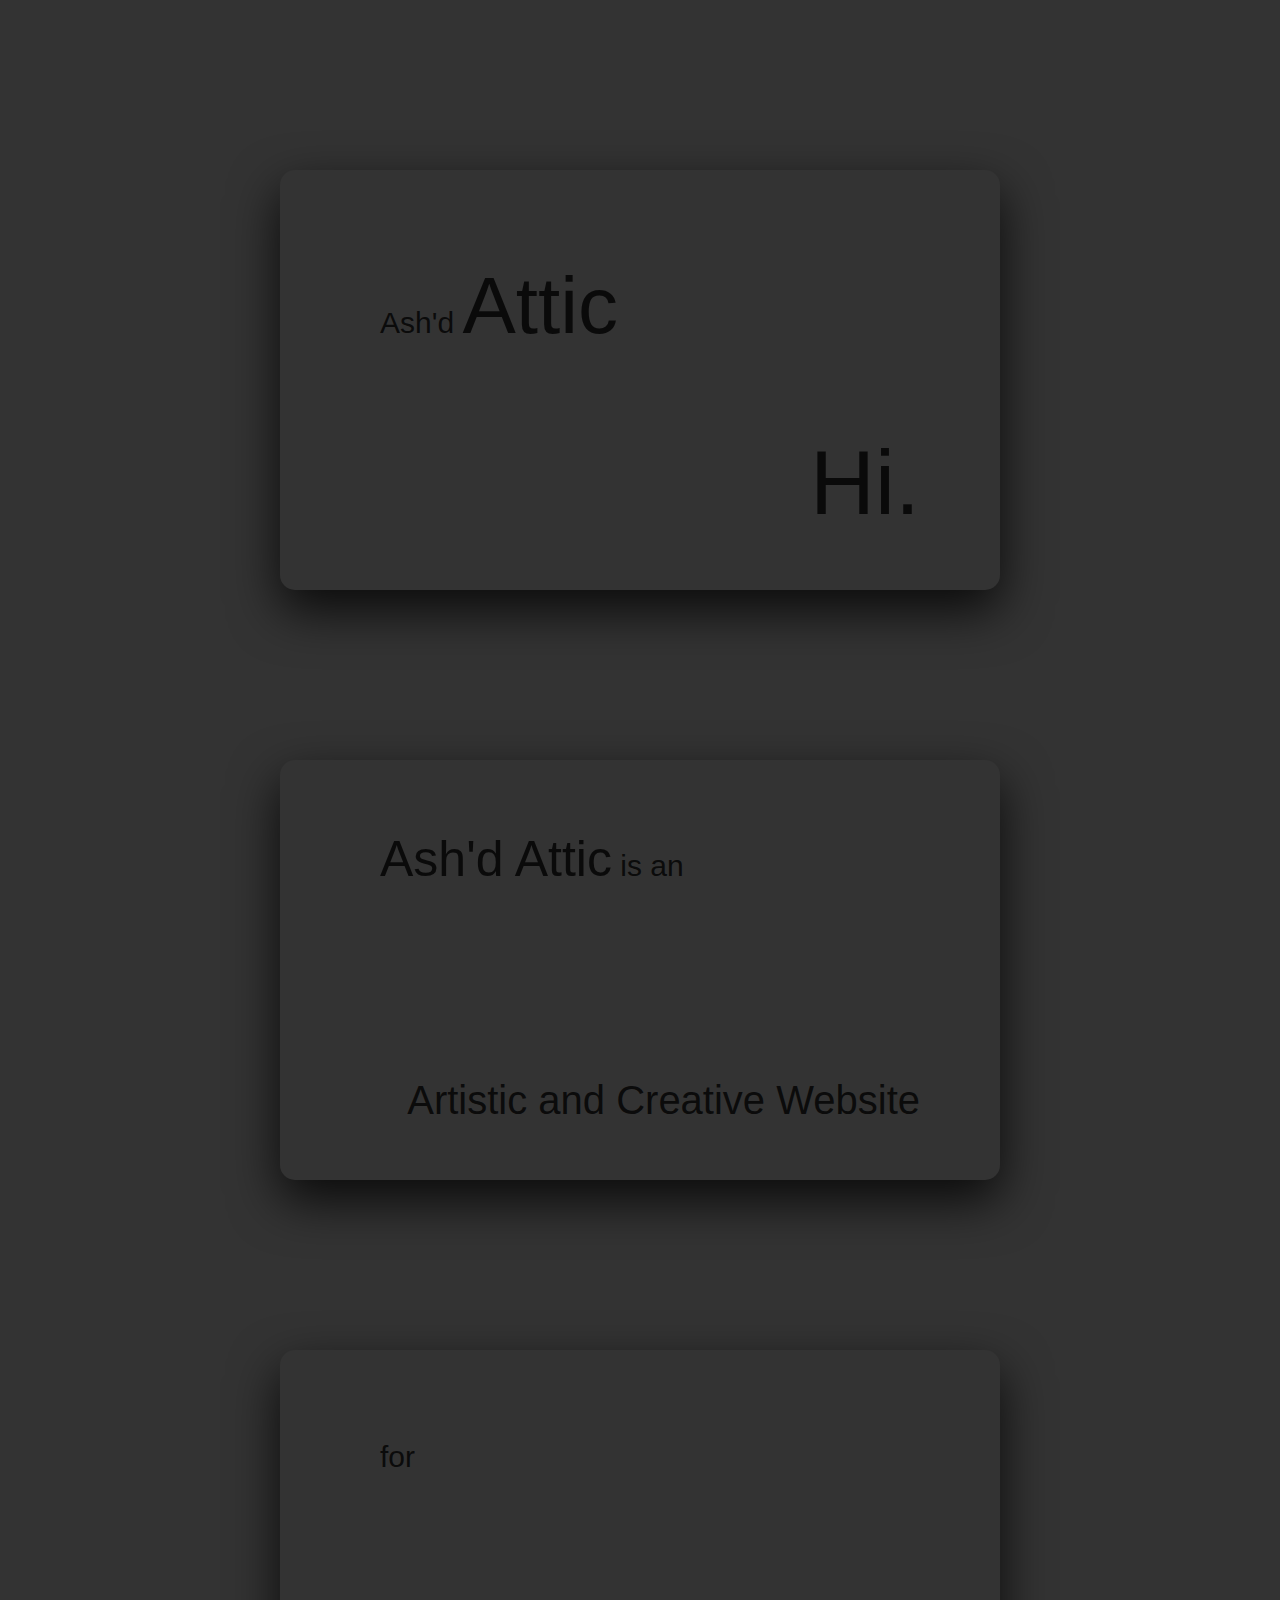
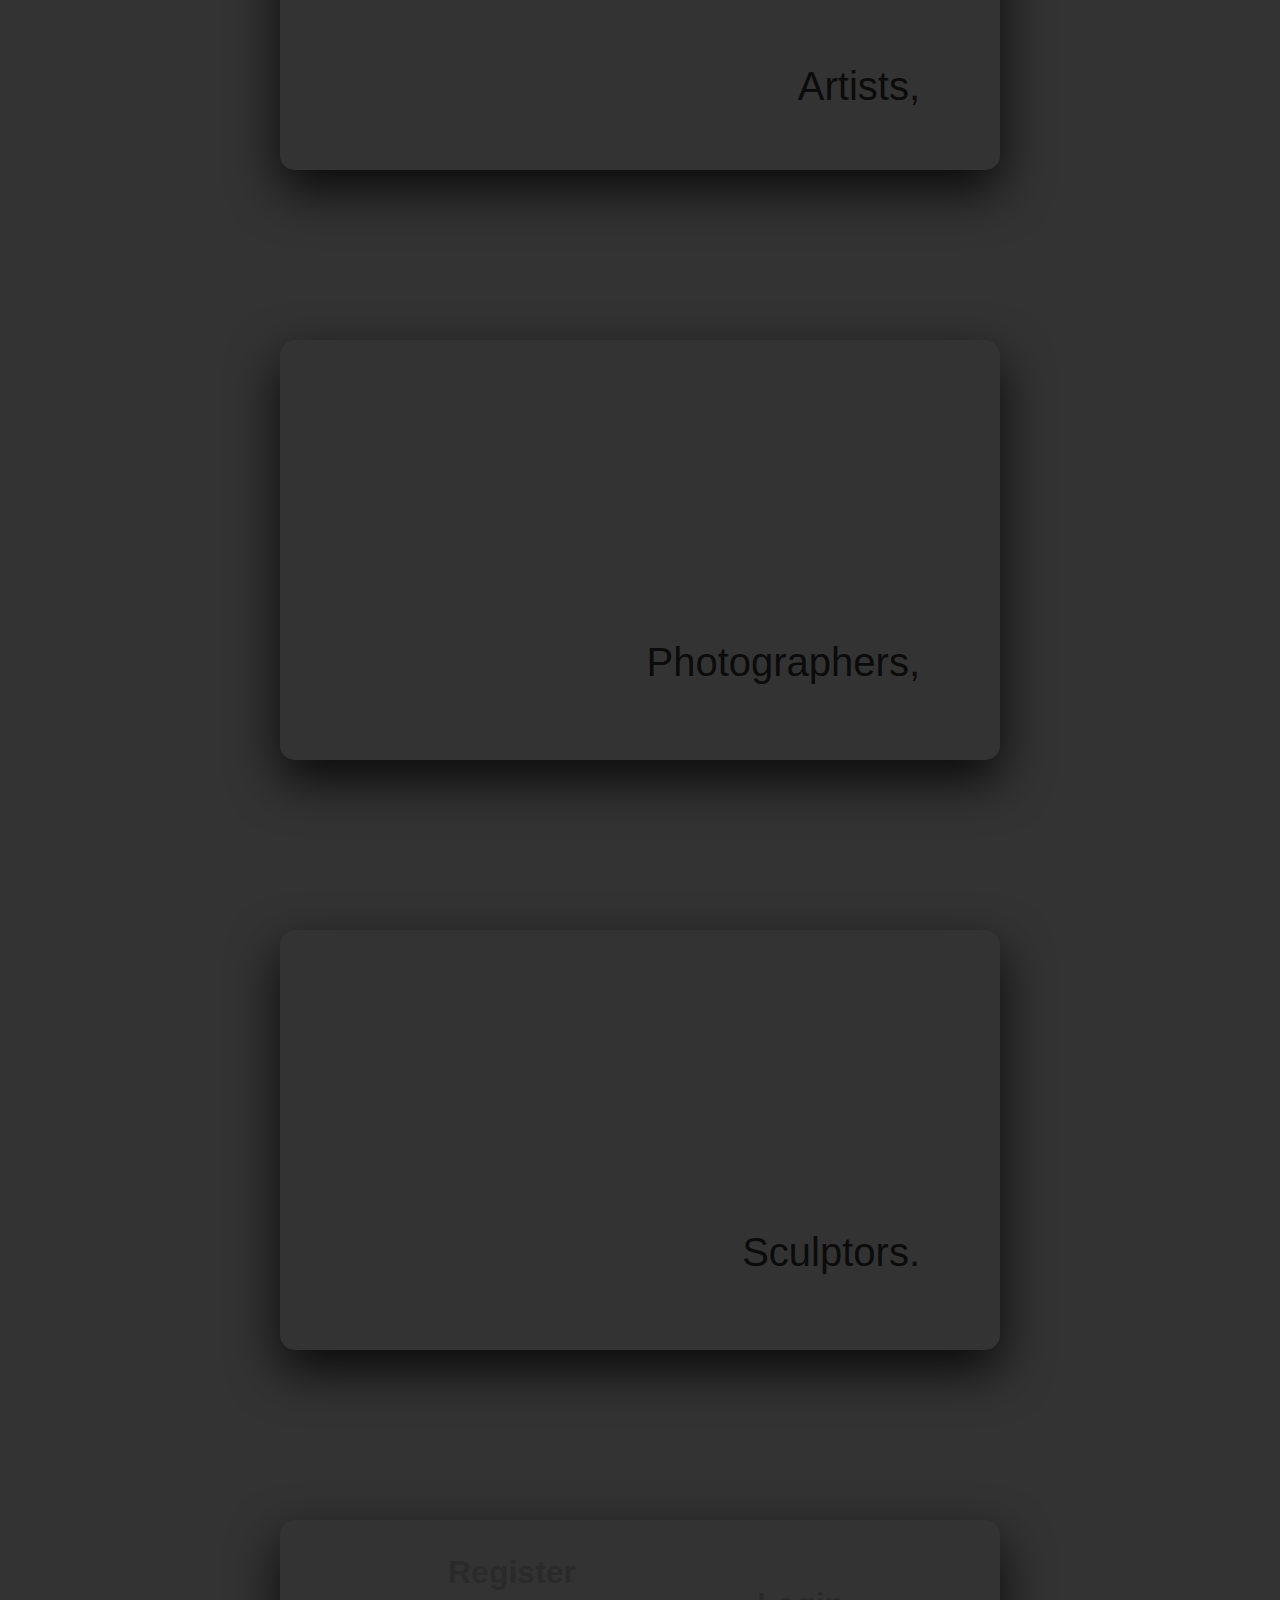
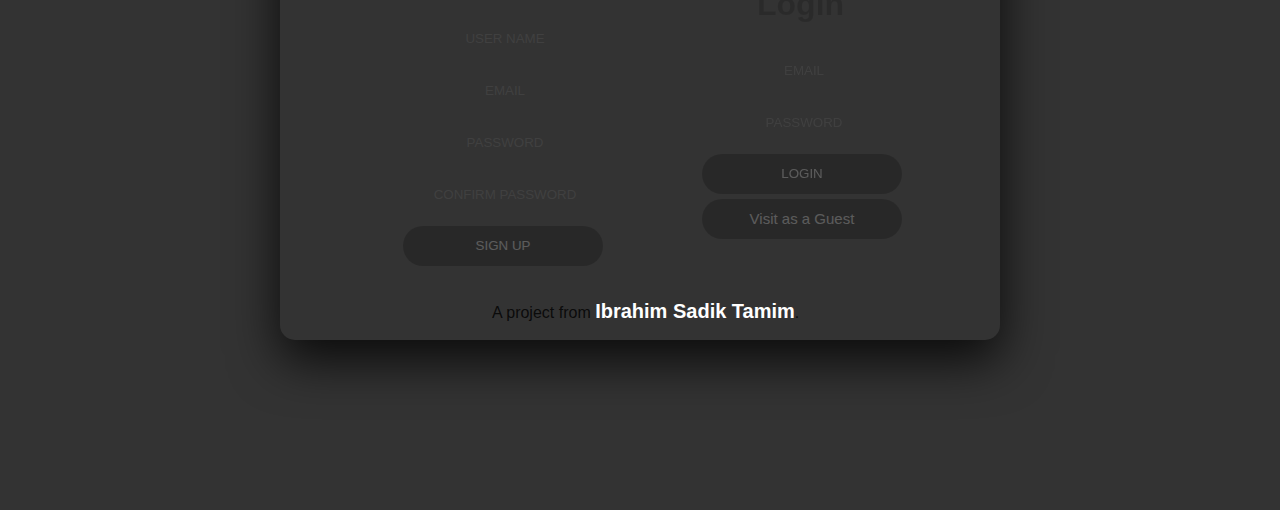
<file: index.html>
<!DOCTYPE html>
<html>
    <head>
        <meta charset="UTF-8">
        <meta name="viewport" content="width=device-width">
        <meta name="description" content="Artistic and Creative Website">
        <title>Ash'd Attic || Welcome</title>
        <link rel="stylesheet" href="index_style1.css">
    </head>
    <body>
        <div class="slideshow">
            <div class="slides">
                <div class="slide">
                    <p id="firstslide"><span id="ash">Ash'd </span>Attic</p>
                    <p id="Hi">Hi.</p>
                </div>
                <div class="slide">
                    <p id="abouta"><span id="nameinslide">Ash'd Attic</span> is an</p>
                    <p id="aboutd">Artistic and Creative Website</p>
                </div>
                <div class="slide">
                    <p id="arta">for</p>
                    <p id="artd">Artists,</p>
                </div>
            
                <div class="slide">
                    <p id="phtod">Photographers,</p>
                </div>
                <div class="slide">
                    <p id="sculpd">Sculptors.</p>
                </div>
                <div class="slide">
                    <table align="center">
                        <tr>
                            <td class="tabhalf">
                                <form id="regform" align="right">
                                    <h1 id="reghd">Register</h1>
                                    <input type="text" placeholder="User Name">
                                    <input type="text" placeholder="Email">
                                    <input type="password" placeholder="Password">
                                    <input type="password" placeholder="Confirm Password">
                                    <input type="submit" value="Sign Up">
                                </form>
                            </td>
                            <td class="tabhalf">
                                <form id="loginform" align="left">
                                    <h1 id="loghd">Login</h1>
                                    <input type="text" placeholder="Email">
                                    <input type="password" placeholder="Password">
                                    <input type="submit" value="Login">
                                    <button id="guestb"><a href="guest/menu.html" id="guestentry">Visit as a Guest</a></button>

                                </form>
                            </td>
                        </tr>
                        <tr>
                            <td colspan="2" class="tabfull"><p>A project from   <a href="#" id="tam">Ibrahim Sadik Tamim</a>.</p></td>

                        </tr>
                    </table>
                </div>
            </div>
        </div>
    </body>
</html>
</file>
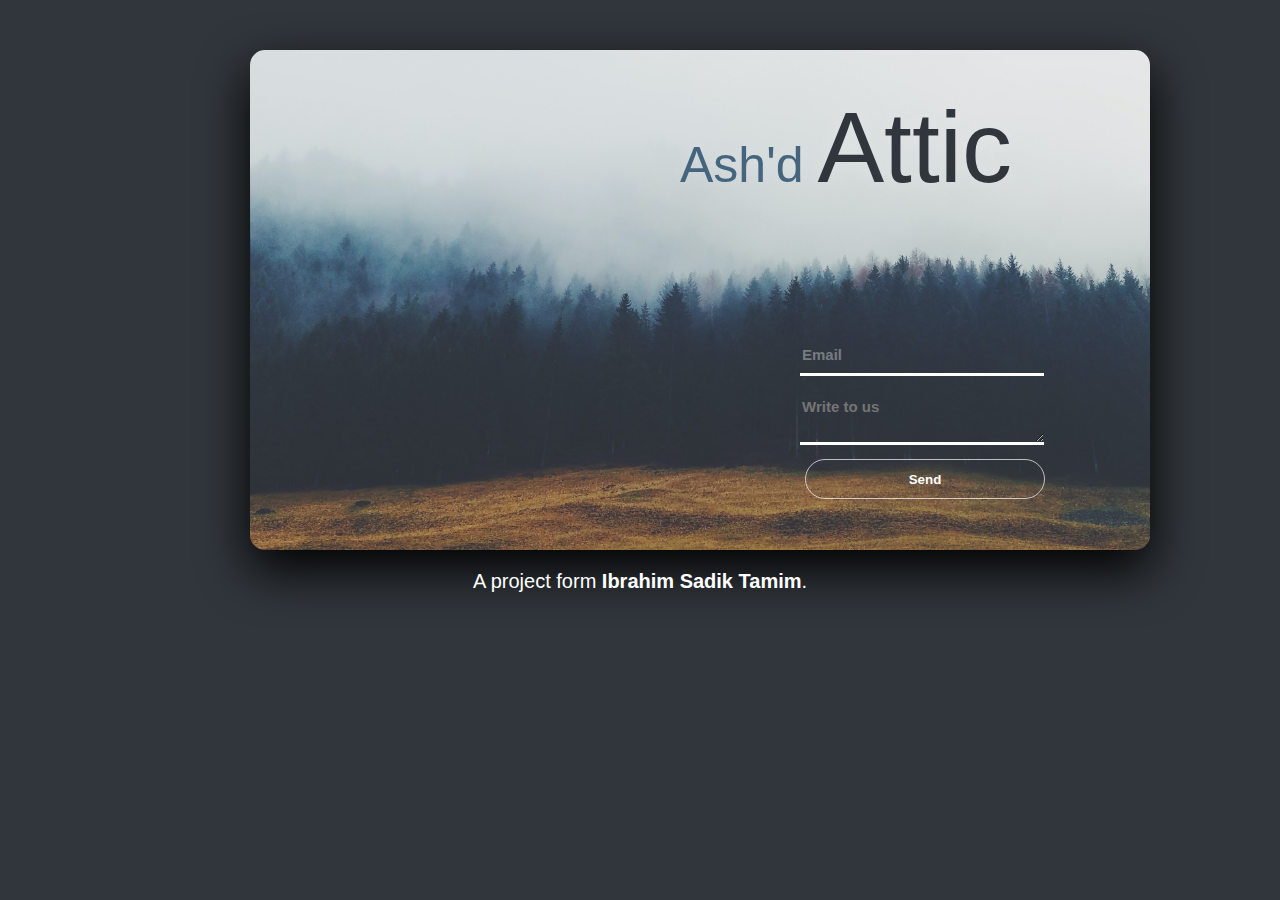
<file: guest/about_us/about_us.html>
<!DOCTYPE html>
<html>
    <head>
        <meta charset="UTF-8">
        <meta name="viewport" content="width=device-width">
        <title>Ash'd Attic</title>
        <link rel="stylesheet" href="about_us_style.css">
    </head>
    <body>
    <center>
        <div class="search" align="left">
            <div class="name"><span id="ashd">Ash'd </span><span id="A">A</span>ttic</div>
            <form action="" class="searchform">
                <input type="email" placeholder="Email">
                <textarea type="text" placeholder="Write to us"></textarea>
                <input type="submit" value="Send">
            </form>
        </div>
        <div class="pro">
            <p>A project form <span id="tam">Ibrahim Sadik Tamim</span>.</p> 
        </div>
    </center>
</body>
</html>
</file>
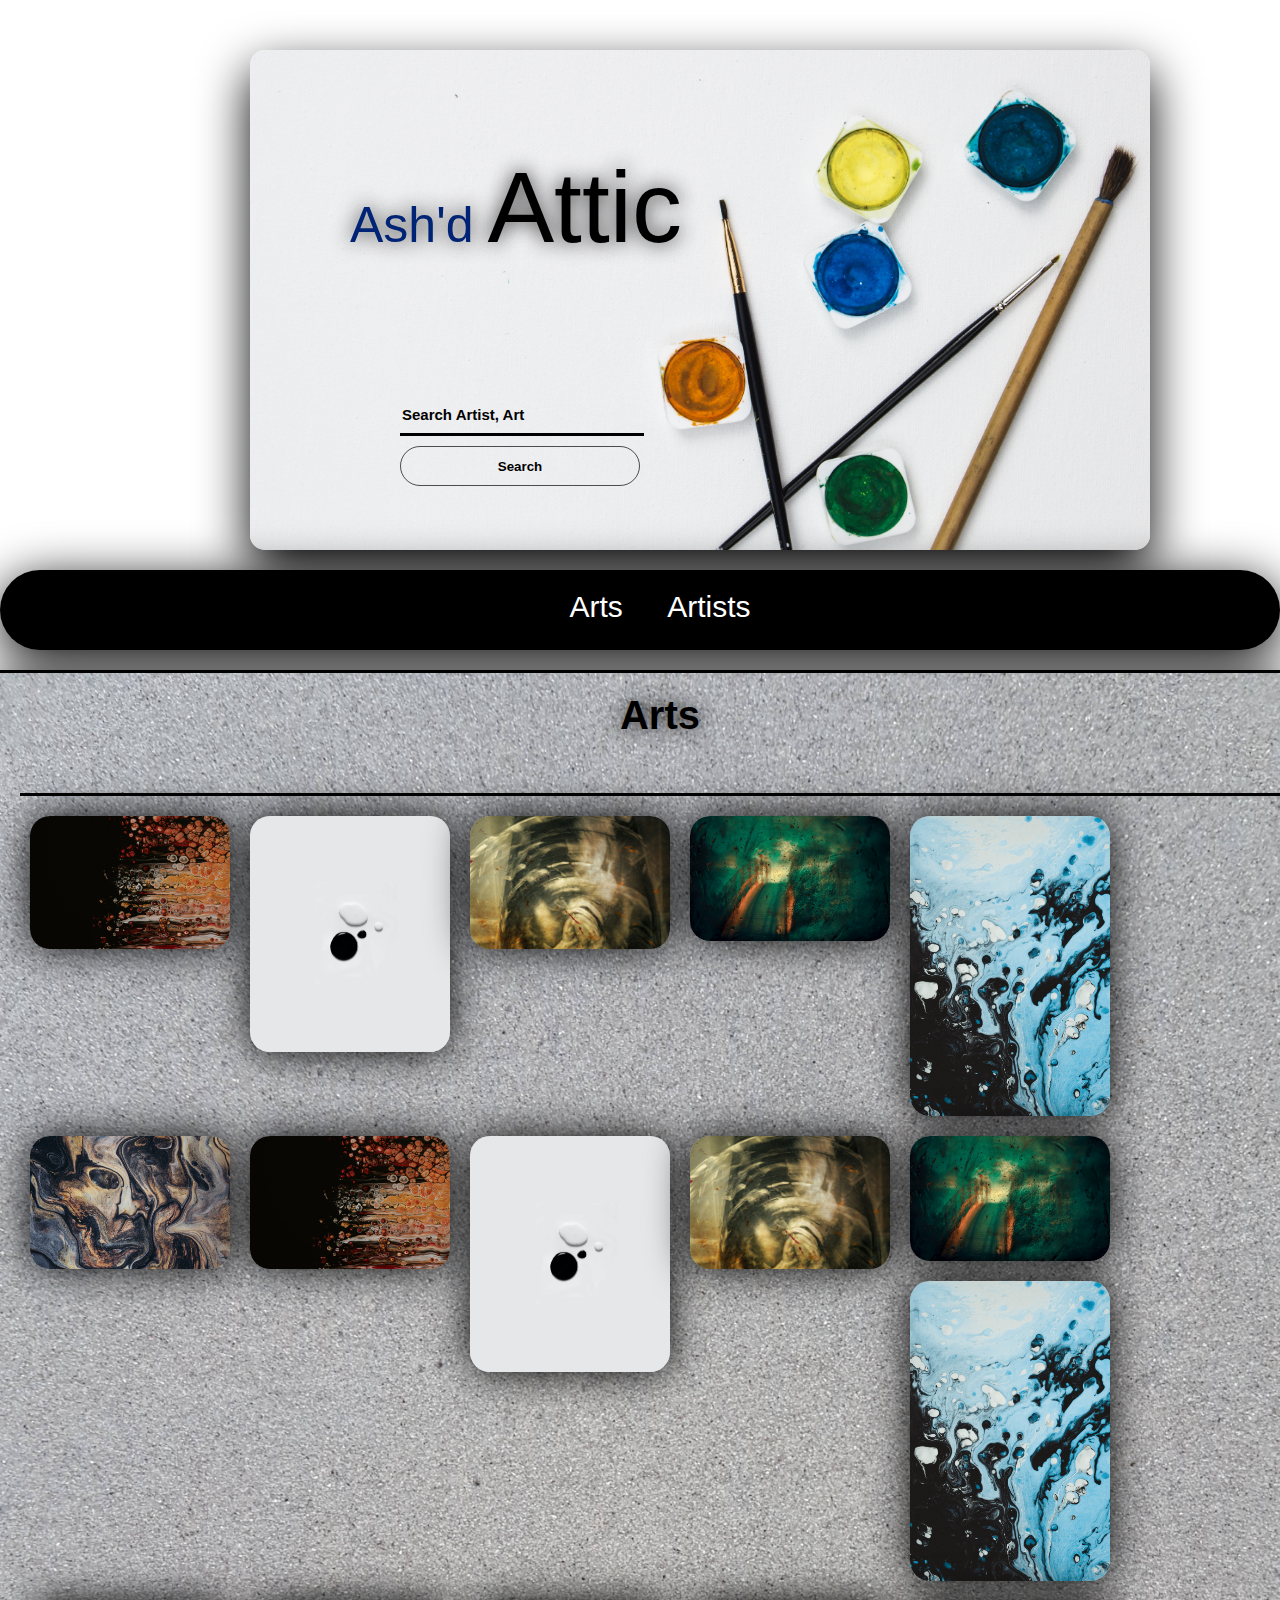
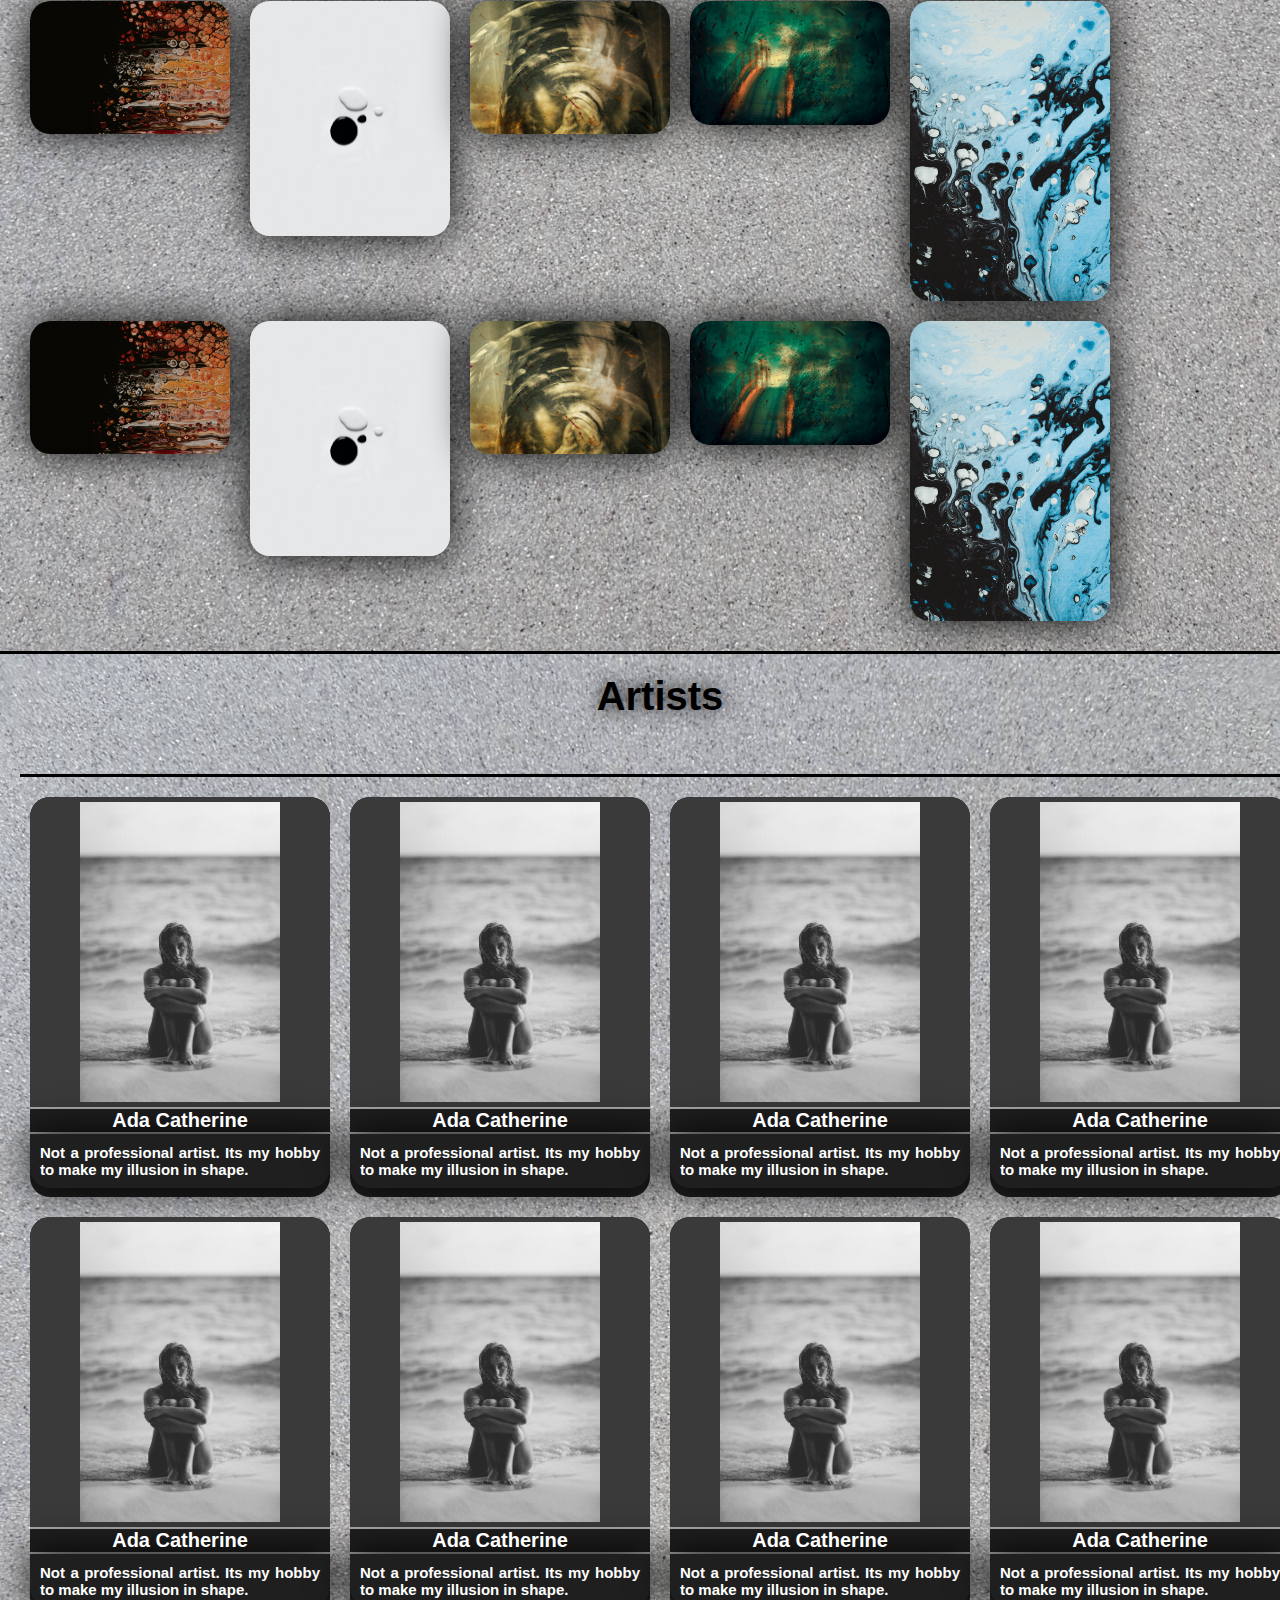
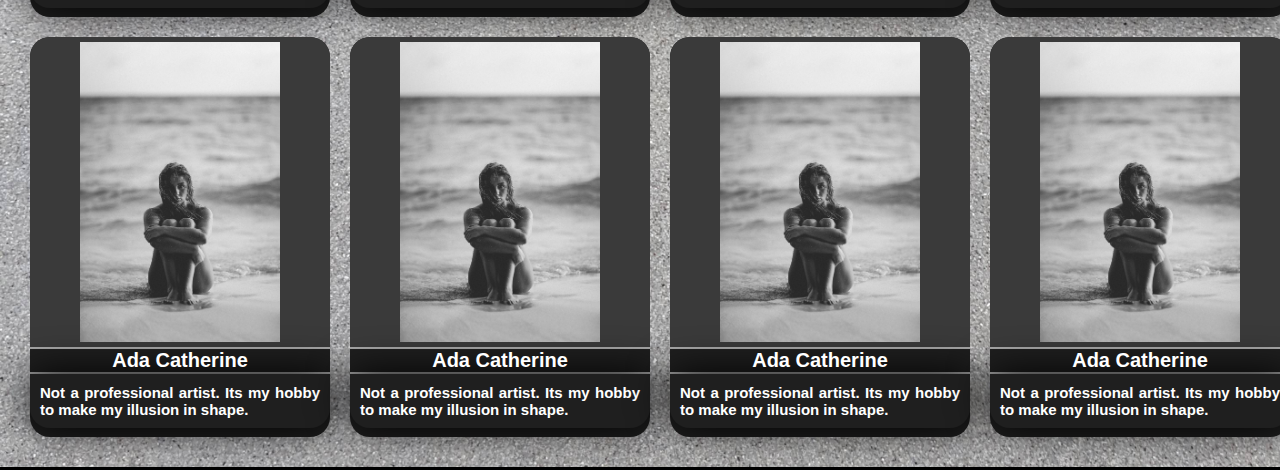
<file: guest/painting/painting.html>
<!DOCTYPE html>
<html>
    <head>
        <meta charset="UTF-8">
        <meta name="viewport" content="width=device-width">
        <title>Ash'd Attic</title>
        <link rel="stylesheet" href="painting_style.css">
    </head>
    <body>
    <center>
        <div class="search" align="left">
            <div class="name"><span id="ashd">Ash'd </span><span id="A">A</span>ttic</div>
            <form action="" class="searchform">
                <input type="text" placeholder="Search Artist, Art">
                <input type="submit" value="Search">
            </form>
        </div>
    </center>
        <div class="bar">
            <nav>
                <ul>
                    <li><a href="#photos">Arts</a></li>
                    <li><a href="#photographer">Artists</a></li>
                </ul>
            </nav>
        </div>
        <div class="diff">
            <div id="photos">
                <div class="diff_name">Arts</div>
                <img src="u1.jpg" alt="" class="uploaded_pic">
                <img src="u2.jpg" alt="" class="uploaded_pic">
                <img src="u3.jpg" alt="" class="uploaded_pic">
                <img src="u4.jpg" alt="" class="uploaded_pic">
                <img src="u5.jpg" alt="" class="uploaded_pic">
                <img src="u6.jpg" alt="" class="uploaded_pic">
                <img src="u1.jpg" alt="" class="uploaded_pic">
                <img src="u2.jpg" alt="" class="uploaded_pic">
                <img src="u3.jpg" alt="" class="uploaded_pic">
                <img src="u4.jpg" alt="" class="uploaded_pic">
                <img src="u5.jpg" alt="" class="uploaded_pic">
                <img src="u1.jpg" alt="" class="uploaded_pic">
                <img src="u2.jpg" alt="" class="uploaded_pic">
                <img src="u3.jpg" alt="" class="uploaded_pic">
                <img src="u4.jpg" alt="" class="uploaded_pic">
                <img src="u5.jpg" alt="" class="uploaded_pic">
                <img src="u1.jpg" alt="" class="uploaded_pic">
                <img src="u2.jpg" alt="" class="uploaded_pic">
                <img src="u3.jpg" alt="" class="uploaded_pic">
                <img src="u4.jpg" alt="" class="uploaded_pic">
                <img src="u5.jpg" alt="" class="uploaded_pic">
            </div>
            <div id="photographer">
                <div class="diff_name">Artists</div>
                <a href="#"><section class="creator">
                    <div align="center" class="propicarea"><img src="propic.jpg" alt="" class="c_propic"></div>
                    <div class="c_name">Ada Catherine</div>
                    <div class="c_about">Not a professional artist. Its my hobby to make my illusion in shape.</div>
                </section></a>
                <a href="#"><section class="creator">
                    <div align="center" class="propicarea"><img src="propic.jpg" alt="" class="c_propic"></div>
                    <div class="c_name">Ada Catherine</div>
                    <div class="c_about">Not a professional artist. Its my hobby to make my illusion in shape.</div>
                </section></a>
                <a href="#"><section class="creator">
                    <div align="center" class="propicarea"><img src="propic.jpg" alt="" class="c_propic"></div>
                    <div class="c_name">Ada Catherine</div>
                    <div class="c_about">Not a professional artist. Its my hobby to make my illusion in shape.</div>
                </section></a>
                <a href="#"><section class="creator">
                    <div align="center" class="propicarea"><img src="propic.jpg" alt="" class="c_propic"></div>
                    <div class="c_name">Ada Catherine</div>
                    <div class="c_about">Not a professional artist. Its my hobby to make my illusion in shape.</div>
                </section></a>
                <a href="#"><section class="creator">
                    <div align="center" class="propicarea"><img src="propic.jpg" alt="" class="c_propic"></div>
                    <div class="c_name">Ada Catherine</div>
                    <div class="c_about">Not a professional artist. Its my hobby to make my illusion in shape.</div>
                </section></a>
                <a href="#"><section class="creator">
                    <div align="center" class="propicarea"><img src="propic.jpg" alt="" class="c_propic"></div>
                    <div class="c_name">Ada Catherine</div>
                    <div class="c_about">Not a professional artist. Its my hobby to make my illusion in shape.</div>
                </section></a>
                <a href="#"><section class="creator">
                    <div align="center" class="propicarea"><img src="propic.jpg" alt="" class="c_propic"></div>
                    <div class="c_name">Ada Catherine</div>
                    <div class="c_about">Not a professional artist. Its my hobby to make my illusion in shape.</div>
                </section></a>
                <a href="#"><section class="creator">
                    <div align="center" class="propicarea"><img src="propic.jpg" alt="" class="c_propic"></div>
                    <div class="c_name">Ada Catherine</div>
                    <div class="c_about">Not a professional artist. Its my hobby to make my illusion in shape.</div>
                </section></a>
                <a href="#"><section class="creator">
                    <div align="center" class="propicarea"><img src="propic.jpg" alt="" class="c_propic"></div>
                    <div class="c_name">Ada Catherine</div>
                    <div class="c_about">Not a professional artist. Its my hobby to make my illusion in shape.</div>
                </section></a>
                <a href="#"><section class="creator">
                    <div align="center" class="propicarea"><img src="propic.jpg" alt="" class="c_propic"></div>
                    <div class="c_name">Ada Catherine</div>
                    <div class="c_about">Not a professional artist. Its my hobby to make my illusion in shape.</div>
                </section></a>
                <a href="#"><section class="creator">
                    <div align="center" class="propicarea"><img src="propic.jpg" alt="" class="c_propic"></div>
                    <div class="c_name">Ada Catherine</div>
                    <div class="c_about">Not a professional artist. Its my hobby to make my illusion in shape.</div>
                </section></a>
                <a href="#"><section class="creator">
                    <div align="center" class="propicarea"><img src="propic.jpg" alt="" class="c_propic"></div>
                    <div class="c_name">Ada Catherine</div>
                    <div class="c_about">Not a professional artist. Its my hobby to make my illusion in shape.</div>
                </section></a>
            </div>
        </div>
    </body>
</html>
</file>
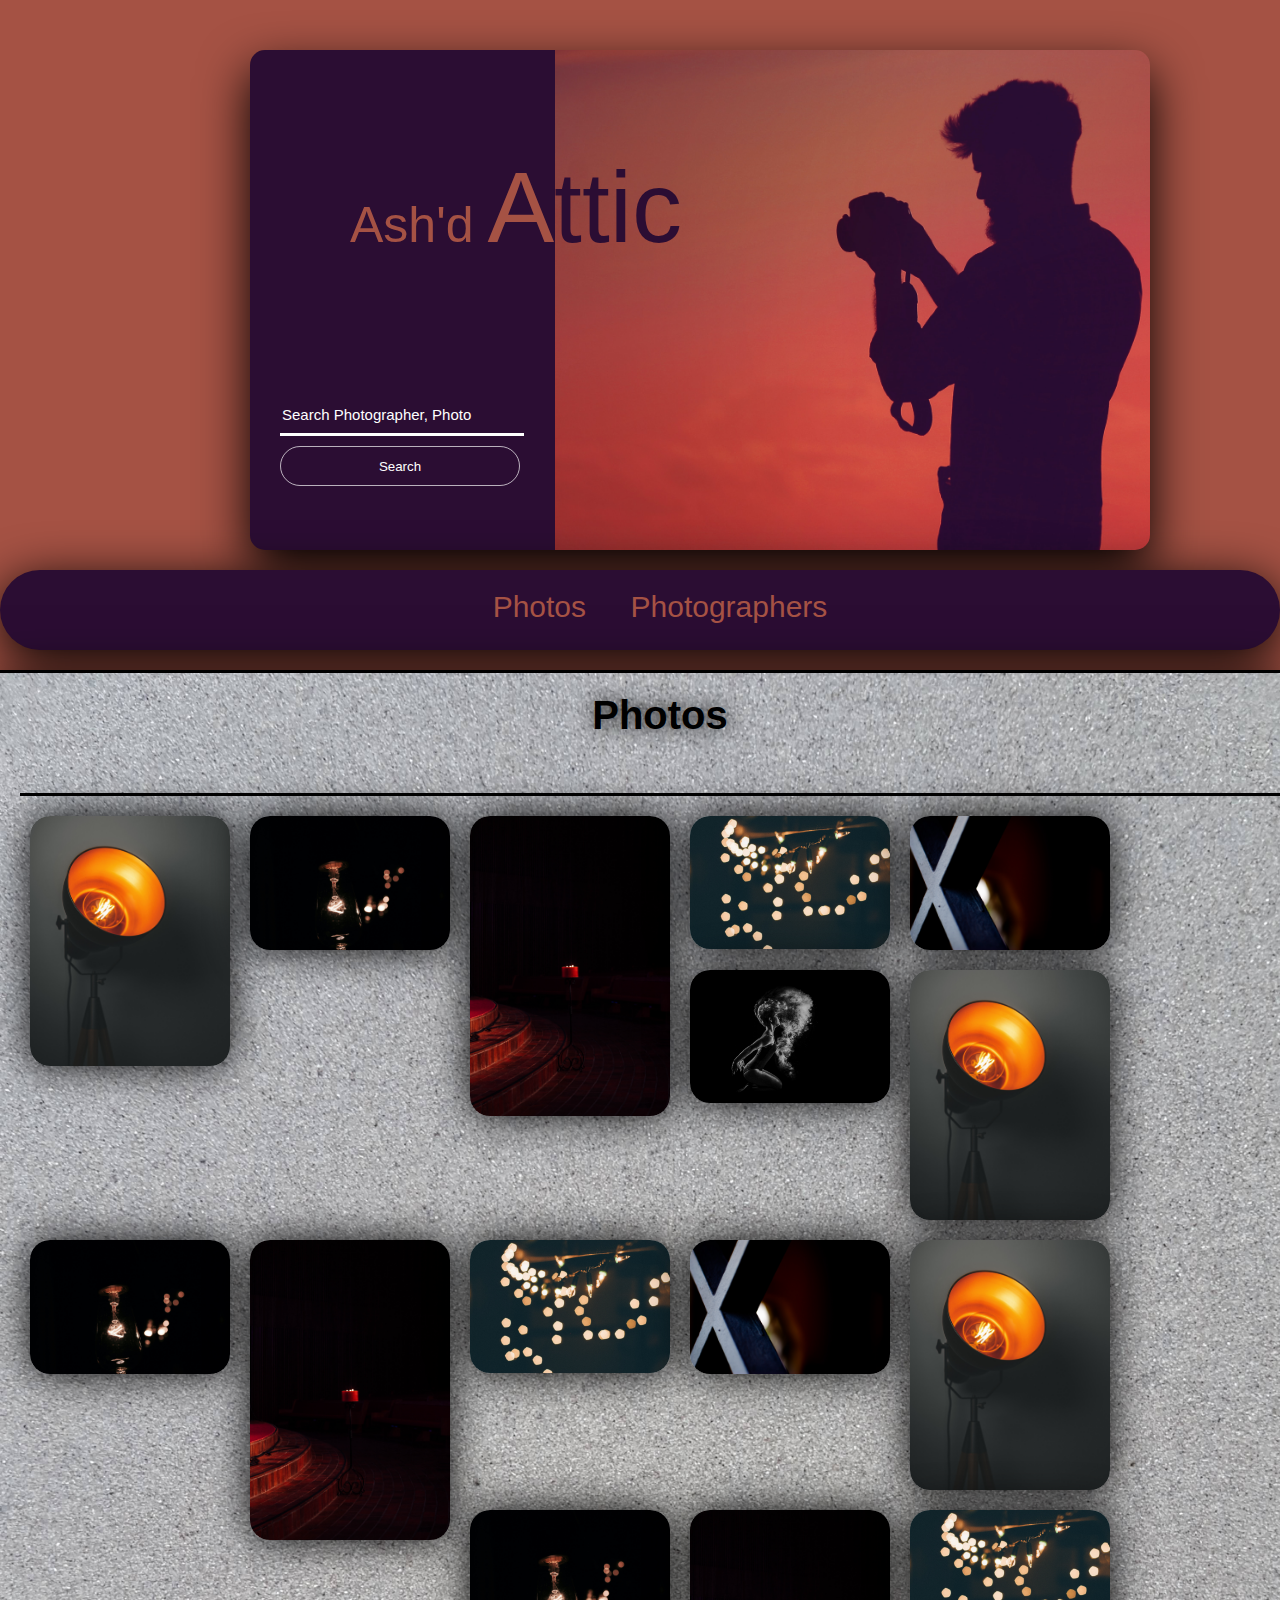
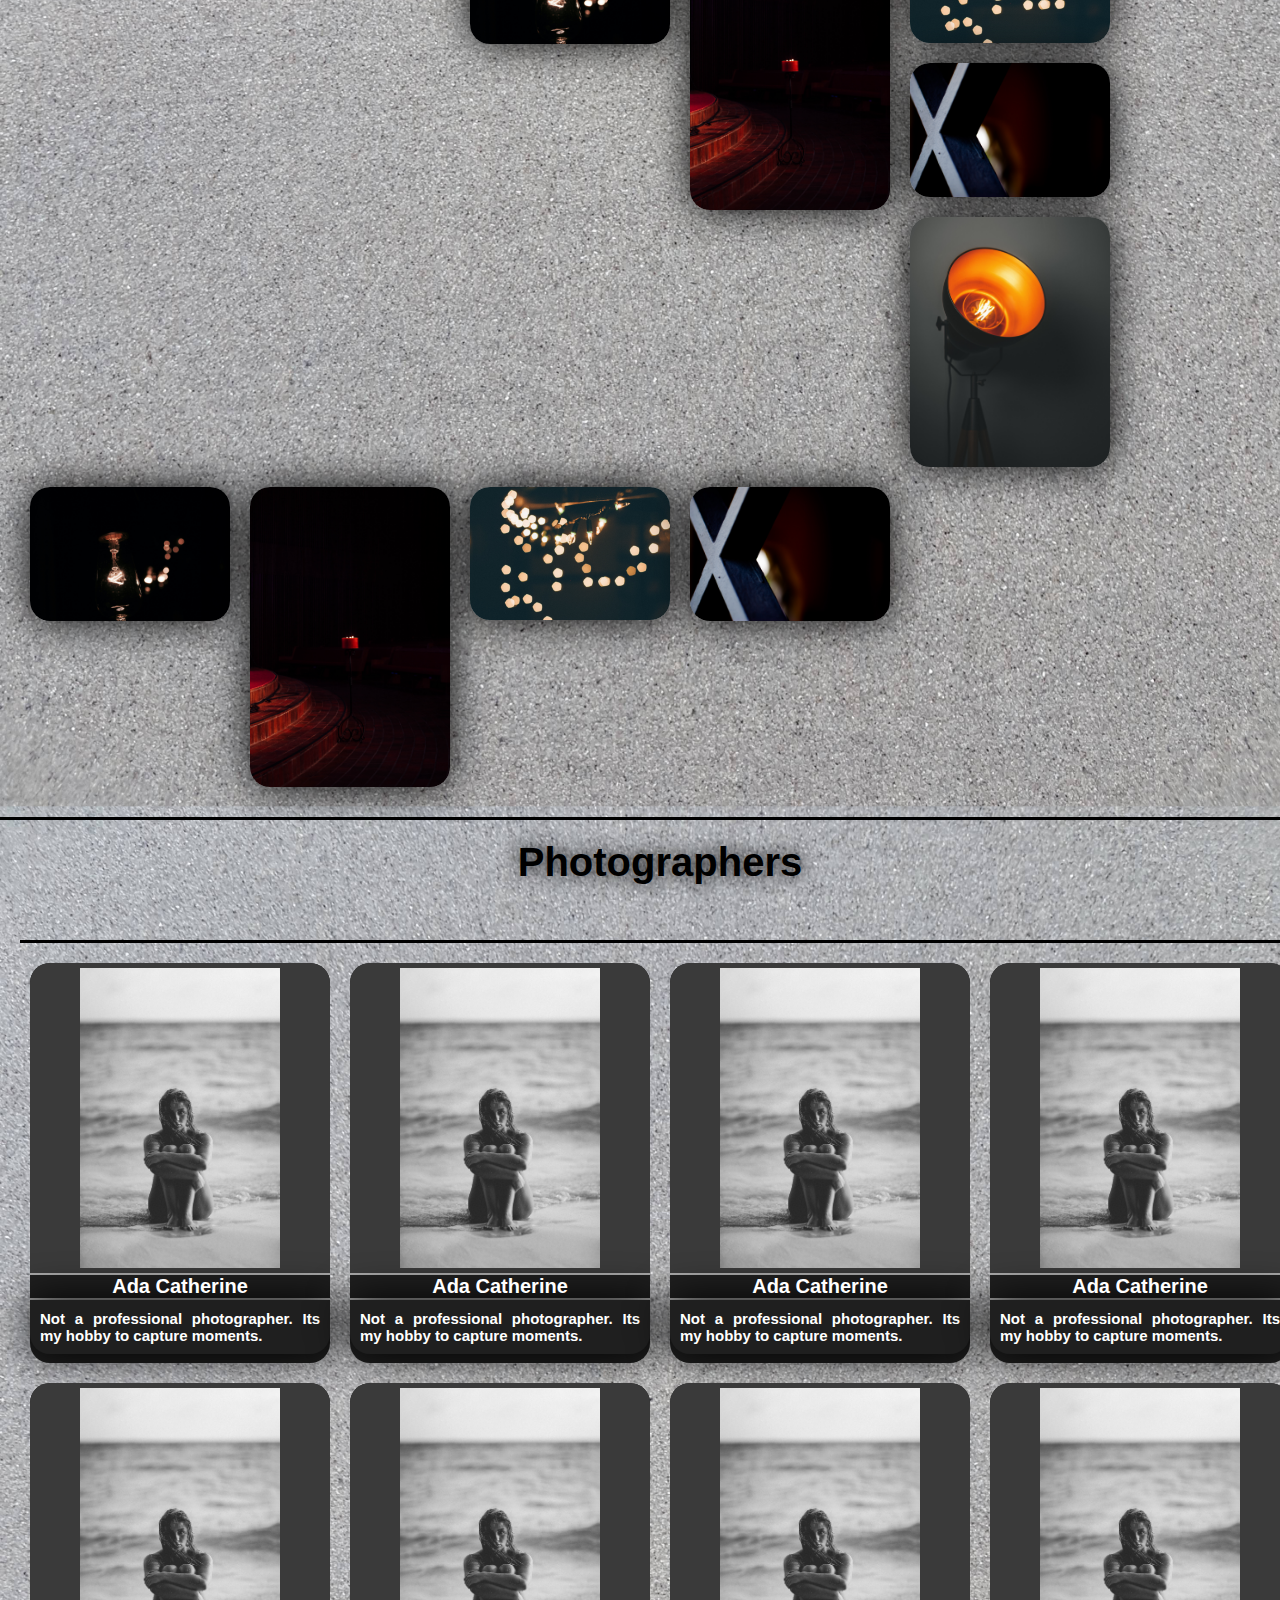
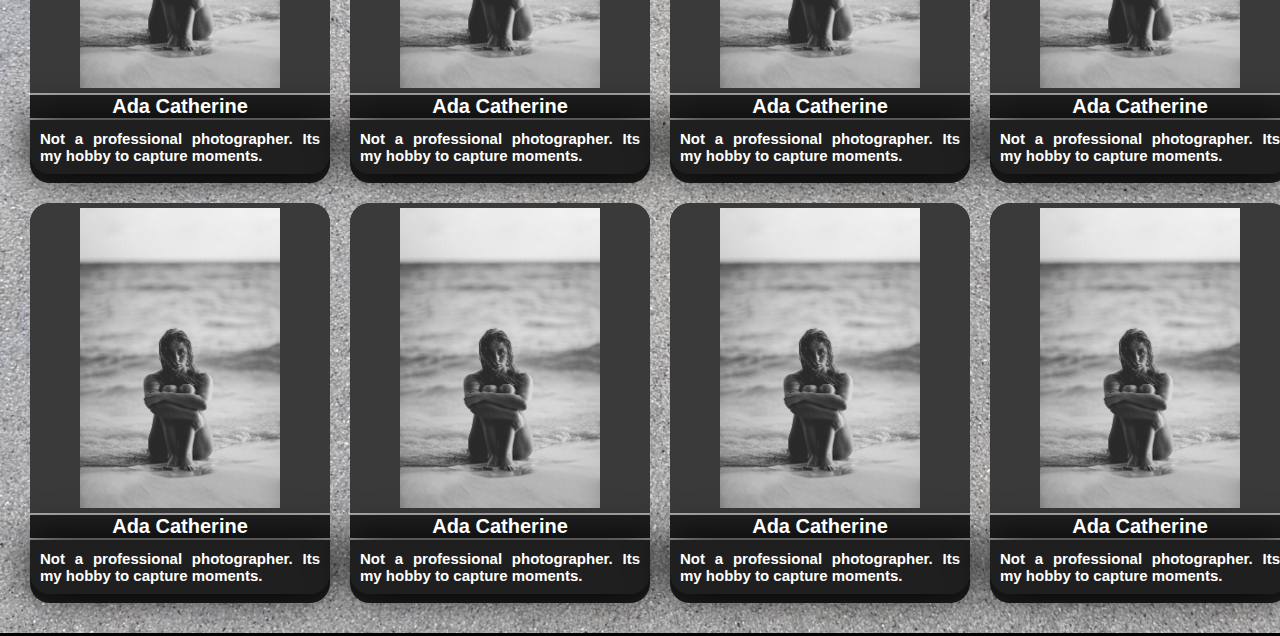
<file: guest/photography/photography.html>
<!DOCTYPE html>
<html>
    <head>
        <meta charset="UTF-8">
        <meta name="viewport" content="width=device-width">
        <title>Ash'd Attic</title>
        <link rel="stylesheet" href="photography_style.css">
    </head>
    <body>
        <center><div class="search" align="left">
            <div class="name"><span id="ashd">Ash'd </span><span id="A">A</span>ttic</div>
            <form action="" class="searchform">
                <input type="text" placeholder="Search Photographer, Photo">
                <!-- <label type="">Search Photographer, Photo, Date</label> -->
                <input type="submit" value="Search">
            </form>
        </div></center>
        <div class="bar">
            <nav>
                <ul>
                    <li><a href="#photos">Photos</a></li>
                    <li><a href="#photographer">Photographers</a></li>
                </ul>
            </nav>
        </div>
        <div class="diff">
            <div id="photos">
                <div class="diff_name">Photos</div>
                <img src="u1.jpg" alt="" class="uploaded_pic">
                <img src="u2.jpg" alt="" class="uploaded_pic">
                <img src="u3.jpg" alt="" class="uploaded_pic">
                <img src="u4.jpg" alt="" class="uploaded_pic">
                <img src="u5.jpg" alt="" class="uploaded_pic">
                <img src="u6.jpg" alt="" class="uploaded_pic">
                <img src="u1.jpg" alt="" class="uploaded_pic">
                <img src="u2.jpg" alt="" class="uploaded_pic">
                <img src="u3.jpg" alt="" class="uploaded_pic">
                <img src="u4.jpg" alt="" class="uploaded_pic">
                <img src="u5.jpg" alt="" class="uploaded_pic">
                <img src="u1.jpg" alt="" class="uploaded_pic">
                <img src="u2.jpg" alt="" class="uploaded_pic">
                <img src="u3.jpg" alt="" class="uploaded_pic">
                <img src="u4.jpg" alt="" class="uploaded_pic">
                <img src="u5.jpg" alt="" class="uploaded_pic">
                <img src="u1.jpg" alt="" class="uploaded_pic">
                <img src="u2.jpg" alt="" class="uploaded_pic">
                <img src="u3.jpg" alt="" class="uploaded_pic">
                <img src="u4.jpg" alt="" class="uploaded_pic">
                <img src="u5.jpg" alt="" class="uploaded_pic">
            </div>
            <div id="photographer">
                <div class="diff_name">Photographers</div>
                <a href="#"><section class="creator">
                    <div align="center" class="propicarea"><img src="propic.jpg" alt="" class="c_propic"></div>
                    <div class="c_name">Ada Catherine</div>
                    <div class="c_about">Not a professional photographer. Its my hobby to capture moments.</div>
                </section></a>
                <a href="#"><section class="creator">
                    <div align="center" class="propicarea"><img src="propic.jpg" alt="" class="c_propic"></div>
                    <div class="c_name">Ada Catherine</div>
                    <div class="c_about">Not a professional photographer. Its my hobby to capture moments.</div>
                </section></a>
                <a href="#"><section class="creator">
                    <div align="center" class="propicarea"><img src="propic.jpg" alt="" class="c_propic"></div>
                    <div class="c_name">Ada Catherine</div>
                    <div class="c_about">Not a professional photographer. Its my hobby to capture moments.</div>
                </section></a>
                <a href="#"><section class="creator">
                    <div align="center" class="propicarea"><img src="propic.jpg" alt="" class="c_propic"></div>
                    <div class="c_name">Ada Catherine</div>
                    <div class="c_about">Not a professional photographer. Its my hobby to capture moments.</div>
                </section></a>
                <a href="#"><section class="creator">
                    <div align="center" class="propicarea"><img src="propic.jpg" alt="" class="c_propic"></div>
                    <div class="c_name">Ada Catherine</div>
                    <div class="c_about">Not a professional photographer. Its my hobby to capture moments.</div>
                </section></a>
                <a href="#"><section class="creator">
                    <div align="center" class="propicarea"><img src="propic.jpg" alt="" class="c_propic"></div>
                    <div class="c_name">Ada Catherine</div>
                    <div class="c_about">Not a professional photographer. Its my hobby to capture moments.</div>
                </section></a>
                <a href="#"><section class="creator">
                    <div align="center" class="propicarea"><img src="propic.jpg" alt="" class="c_propic"></div>
                    <div class="c_name">Ada Catherine</div>
                    <div class="c_about">Not a professional photographer. Its my hobby to capture moments.</div>
                </section></a>
                <a href="#"><section class="creator">
                    <div align="center" class="propicarea"><img src="propic.jpg" alt="" class="c_propic"></div>
                    <div class="c_name">Ada Catherine</div>
                    <div class="c_about">Not a professional photographer. Its my hobby to capture moments.</div>
                </section></a>
                <a href="#"><section class="creator">
                    <div align="center" class="propicarea"><img src="propic.jpg" alt="" class="c_propic"></div>
                    <div class="c_name">Ada Catherine</div>
                    <div class="c_about">Not a professional photographer. Its my hobby to capture moments.</div>
                </section></a>
                <a href="#"><section class="creator">
                    <div align="center" class="propicarea"><img src="propic.jpg" alt="" class="c_propic"></div>
                    <div class="c_name">Ada Catherine</div>
                    <div class="c_about">Not a professional photographer. Its my hobby to capture moments.</div>
                </section></a>
                <a href="#"><section class="creator">
                    <div align="center" class="propicarea"><img src="propic.jpg" alt="" class="c_propic"></div>
                    <div class="c_name">Ada Catherine</div>
                    <div class="c_about">Not a professional photographer. Its my hobby to capture moments.</div>
                </section></a>
                <a href="#"><section class="creator">
                    <div align="center" class="propicarea"><img src="propic.jpg" alt="" class="c_propic"></div>
                    <div class="c_name">Ada Catherine</div>
                    <div class="c_about">Not a professional photographer. Its my hobby to capture moments.</div>
                </section></a>
            </div>
        </div>
    </body>
</html>
</file>
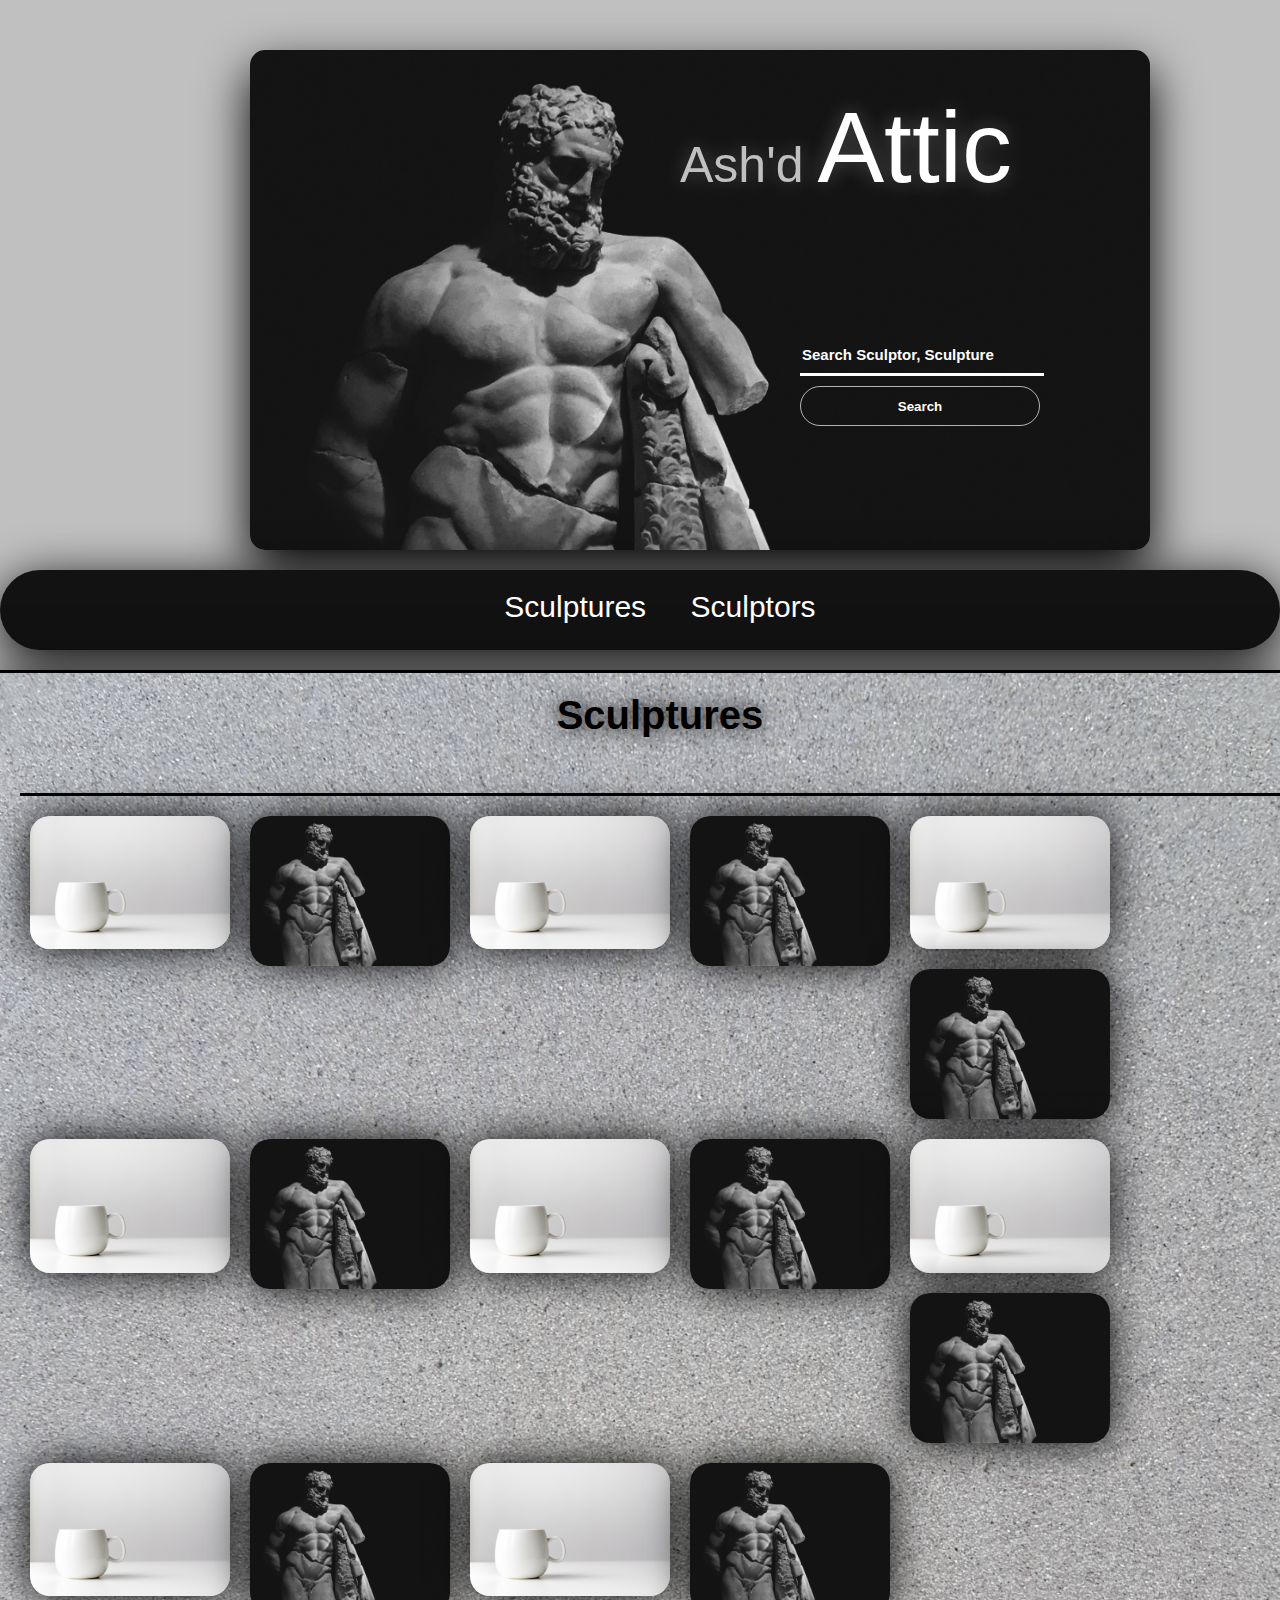
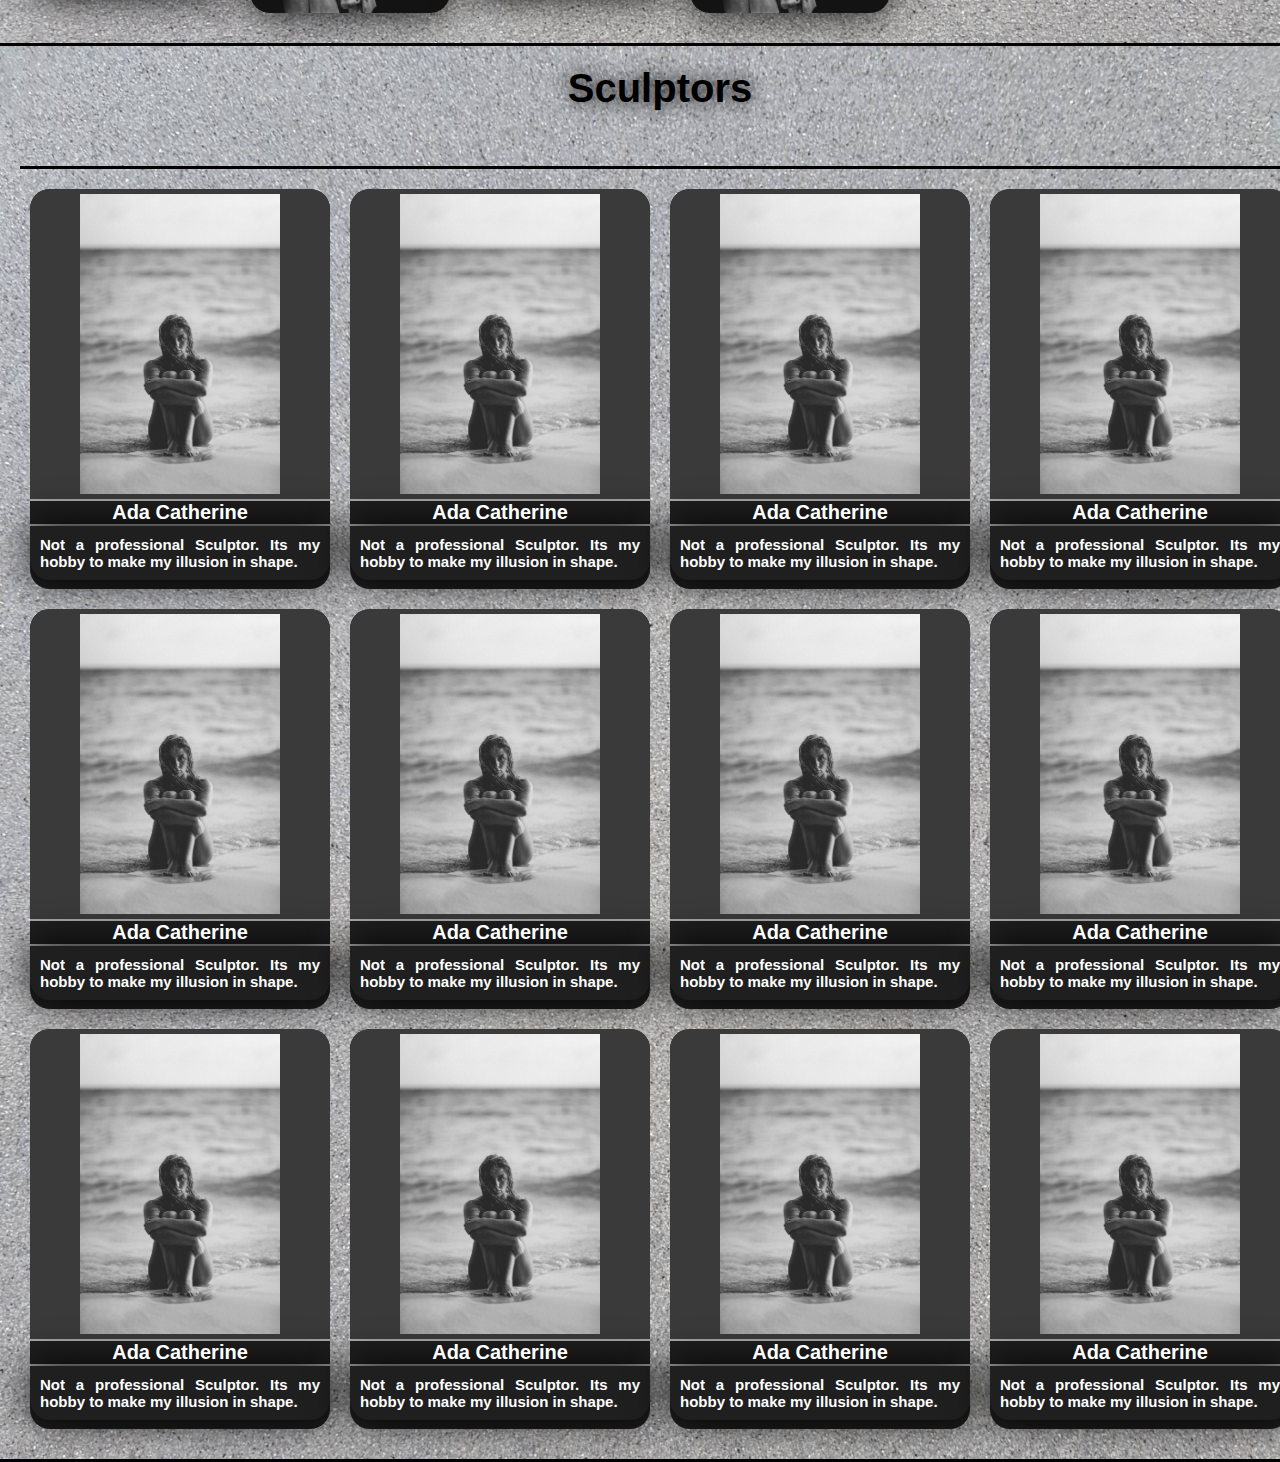
<file: guest/sculp/sculp.html>
<!DOCTYPE html>
<html>
    <head>
        <meta charset="UTF-8">
        <meta name="viewport" content="width=device-width">
        <title>Ash'd Attic</title>
        <link rel="stylesheet" href="sculp_style.css">
    </head>
    <body>
    <center>
        <div class="search" align="left">
            <div class="name"><span id="ashd">Ash'd </span><span id="A">A</span>ttic</div>
            <form action="" class="searchform">
                <input type="text" placeholder="Search Sculptor, Sculpture">
                <input type="submit" value="Search">
            </form>
        </div>
    </center>
        <div class="bar">
            <nav>
                <ul>
                    <li><a href="#photos">Sculptures</a></li>
                    <li><a href="#photographer">Sculptors</a></li>
                </ul>
            </nav>
        </div>
        <div class="diff">
            <div id="photos">
                <div class="diff_name">Sculptures</div>
                <img src="u1.jpg" alt="" class="uploaded_pic">
                <img src="u2.jpg" alt="" class="uploaded_pic">
                <img src="u1.jpg" alt="" class="uploaded_pic">
                <img src="u2.jpg" alt="" class="uploaded_pic">
                <img src="u1.jpg" alt="" class="uploaded_pic">
                <img src="u2.jpg" alt="" class="uploaded_pic">
                <img src="u1.jpg" alt="" class="uploaded_pic">
                <img src="u2.jpg" alt="" class="uploaded_pic">
                <img src="u1.jpg" alt="" class="uploaded_pic">
                <img src="u2.jpg" alt="" class="uploaded_pic">
                <img src="u1.jpg" alt="" class="uploaded_pic">
                <img src="u2.jpg" alt="" class="uploaded_pic">
                <img src="u1.jpg" alt="" class="uploaded_pic">
                <img src="u2.jpg" alt="" class="uploaded_pic">
                <img src="u1.jpg" alt="" class="uploaded_pic">
                <img src="u2.jpg" alt="" class="uploaded_pic">
                
            </div>
            <div id="photographer">
                <div class="diff_name">Sculptors</div>
                <a href="#"><section class="creator">
                    <div align="center" class="propicarea"><img src="propic.jpg" alt="" class="c_propic"></div>
                    <div class="c_name">Ada Catherine</div>
                    <div class="c_about">Not a professional Sculptor. Its my hobby to make my illusion in shape.</div>
                </section></a>
                <a href="#"><section class="creator">
                    <div align="center" class="propicarea"><img src="propic.jpg" alt="" class="c_propic"></div>
                    <div class="c_name">Ada Catherine</div>
                    <div class="c_about">Not a professional Sculptor. Its my hobby to make my illusion in shape.</div>
                </section></a>
                <a href="#"><section class="creator">
                    <div align="center" class="propicarea"><img src="propic.jpg" alt="" class="c_propic"></div>
                    <div class="c_name">Ada Catherine</div>
                    <div class="c_about">Not a professional Sculptor. Its my hobby to make my illusion in shape.</div>
                </section></a>
                <a href="#"><section class="creator">
                    <div align="center" class="propicarea"><img src="propic.jpg" alt="" class="c_propic"></div>
                    <div class="c_name">Ada Catherine</div>
                    <div class="c_about">Not a professional Sculptor. Its my hobby to make my illusion in shape.</div>
                </section></a>
                <a href="#"><section class="creator">
                    <div align="center" class="propicarea"><img src="propic.jpg" alt="" class="c_propic"></div>
                    <div class="c_name">Ada Catherine</div>
                    <div class="c_about">Not a professional Sculptor. Its my hobby to make my illusion in shape.</div>
                </section></a>

                <a href="#"><section class="creator">
                    <div align="center" class="propicarea"><img src="propic.jpg" alt="" class="c_propic"></div>
                    <div class="c_name">Ada Catherine</div>
                    <div class="c_about">Not a professional Sculptor. Its my hobby to make my illusion in shape.</div>
                </section></a>
                <a href="#"><section class="creator">
                    <div align="center" class="propicarea"><img src="propic.jpg" alt="" class="c_propic"></div>
                    <div class="c_name">Ada Catherine</div>
                    <div class="c_about">Not a professional Sculptor. Its my hobby to make my illusion in shape.</div>
                </section></a>
                <a href="#"><section class="creator">
                    <div align="center" class="propicarea"><img src="propic.jpg" alt="" class="c_propic"></div>
                    <div class="c_name">Ada Catherine</div>
                    <div class="c_about">Not a professional Sculptor. Its my hobby to make my illusion in shape.</div>
                </section></a>
                <a href="#"><section class="creator">
                    <div align="center" class="propicarea"><img src="propic.jpg" alt="" class="c_propic"></div>
                    <div class="c_name">Ada Catherine</div>
                    <div class="c_about">Not a professional Sculptor. Its my hobby to make my illusion in shape.</div>
                </section></a>
                <a href="#"><section class="creator">
                    <div align="center" class="propicarea"><img src="propic.jpg" alt="" class="c_propic"></div>
                    <div class="c_name">Ada Catherine</div>
                    <div class="c_about">Not a professional Sculptor. Its my hobby to make my illusion in shape.</div>
                </section></a>
                <a href="#"><section class="creator">
                    <div align="center" class="propicarea"><img src="propic.jpg" alt="" class="c_propic"></div>
                    <div class="c_name">Ada Catherine</div>
                    <div class="c_about">Not a professional Sculptor. Its my hobby to make my illusion in shape.</div>
                </section></a>
                <a href="#"><section class="creator">
                    <div align="center" class="propicarea"><img src="propic.jpg" alt="" class="c_propic"></div>
                    <div class="c_name">Ada Catherine</div>
                    <div class="c_about">Not a professional Sculptor. Its my hobby to make my illusion in shape.</div>
                </section></a>
            </div>
        </div>
    </body>
</html>
</file>
<file: index_style1.css>
body{
    margin: 0;
    padding: 0;
    background-color: #333;
    color:#000000cc;
    font-family: -apple-system, BlinkMacSystemFont, 'Segoe UI', Roboto, Oxygen, Ubuntu, Cantarell, 'Open Sans', 'Helvetica Neue', sans-serif;
}
.slideshow{
    position: absolute;
    left: 50%;
    transform: translateX(-50%);
}
.slide{
    padding: 10px;
    margin-top: 170px;
    margin-bottom: 170px;
    height: 400px;
    width: 700px;
    border-radius: 15px;
    box-shadow: 0 20px 50px #000000cc;
    transition: 1s;
}
.slide:hover, .slide:focus{
    box-shadow: 0 20px 50px #05c5ffd2;
    color: #05c5ffd2;
    cursor: pointer;
}
.slide #firstslide{
    text-align: left;
    font-size: 80px;
}
#firstslide #ash{
    font-size: 30px;
    padding-left: 90px;
}
.slide #Hi{
    font-size: 90px;
    text-align: right;
    padding-right: 70px;
    margin-top: 0;
    padding-top: 0px;
}
.slide #abouta{
    font-size: 30px;
    padding-left: 90px;
    padding-top: 30px;
}
#abouta #nameinslide{
    font-size: 50px;
}
.slide #aboutd, #artd, #phtod, #sculpd{
    font-size: 40px;
    text-align: right;
    padding-right: 70px;
    padding-top: 150px;
}
.slide #arta{
    font-size: 30px;
    padding-left: 90px;
    padding-top: 50px;
}
.slide #phtod, #sculpd{
    padding-top: 250px;
}
.slide table{
    padding-left: 100px;
}
table .tabhalf{
    width: 50%;
}
table .tabfull{
    width: 600px;
    margin: 0;
    padding: 0;
    padding-left: 100px;
}
table #regform, #loginform{
    width: 60px;
    margin: 10px;
    opacity: 20%;
    transition: 0.3s;
}
table #regform:hover, #loginform:hover{
    opacity: 100%;
}
form #reghd{
    padding-left: 45px;
}
form #loghd{
    padding-left: 55px;
}
form input[type="text"],form input[type="password"]{
    border: 0;
    background: none;
    margin: 5px auto;
    text-align: center;
    height: 40px;
    width: 200px;
    outline: none;
    border-radius: 24px;
    text-transform: uppercase;
    color: #05c5ffd2;
    transition: 0.3s;
}

form input[type="text"]:hover,form input[type="password"]:hover{
    box-shadow: 0 0px 30px #05c5ffd2;
}
form input[type="text"]:focus,form input[type="password"]:focus{
    box-shadow: 0 0px 30px #22ff05d2;
    color: #22ff05d2;
    font-weight: bold;
    opacity: 100%;
}
form input[type="submit"]{
    border: 0;
    background: none;
    margin: 5px auto;
    text-align: center;
    height: 40px;
    width: 200px;
    outline: none;
    border-radius: 24px;
   background: #000;
   text-transform: uppercase;
   color: #ffffff;
   transition: 0.3s;
}
form input[type="submit"]:hover{
    background: #05c5ffd2;
    color: #000;
    font-weight: bold;
}
form input[type="text"]:focus,form input[type="password"]:focus{
    box-shadow: 0 0px 30px #22ff05d2;
    opacity: 100%;
}
form input[type="submit"]:focus{
    background:#22ff05d2;
}
a{
    text-decoration: none;
    color: white;
    font-weight: bold;
}
#tam{
    font-size: 20px;
    outline: none;
    transition: 0.2s;
}
.slide:hover #tam{
    color: #000;
}
#guestb{
    background: none;
    border: none;
    border-radius: 24px;
    text-align: center;
    font-size: 10px;
    height: 40px;
    width: 200px;
    outline: none;
    text-align: center;
    font-size: 10px;
    color: #fff;
    background-color: #000;
    transition: 0.2s;
}
#guestb #guestentry{
    font-size: 15px;
    font-weight: normal;
    outline: none;
}
#guestb:hover{
    background-color: #22ff05d2;
}
#guestb:hover #guestentry{
    color: #000;
    font-weight: bold;
}
</file>
<file: guest/about_us/about_us_style.css>
body{
    margin: 0;
    padding: 0;
    background-color: #31363c;
    color:#000000cc;
    font-family: -apple-system, BlinkMacSystemFont, 'Segoe UI', Roboto, Oxygen, Ubuntu, Cantarell, 'Open Sans', 'Helvetica Neue', sans-serif;
    cursor: pointer;
}
body .search{
    margin: 50px 250px 20px 250px;
    height: 500px;
    width: 900px;
    background-color: #ffffffad;
    background-image: url("slideart.jpg");
    background-size: cover;
    background-position-y: -400px;
    background-repeat: no-repeat;
    border-radius: 15px;
    box-shadow: 0 20px 50px #000;
    overflow: hidden;
}
body .search:hover, .search:focus{
    box-shadow: 0 0 20px rgb(255, 255, 255);
}
.search .name{
    padding: 100px;
    padding-top: 40px;
    font-size: 100px;
    color: #31363c;
    text-shadow: 0 0 20px #ffffff42;
}
.name #ashd{
    font-size: 50px;
    padding-left: 330px;
    margin-left: 0;
    color: #45657e;
}
.search .searchform{
    width: 300px;
    padding-top: 40px;
    padding-left: 550px;
}
.searchform input[type="email"]{
    border: none;
    background: none;
    outline: none;
    color: #ffffff;
    font-weight: bold;
    font-size: 15px;
    width: 240px;
    padding-bottom: 10px;
    border-bottom: #ffffff 3px solid;
    margin-bottom: 20px;
}
.searchform textarea{
    border: none;
    background: none;
    outline: none;
    color: #ffffff;
    font-family: -apple-system, BlinkMacSystemFont, 'Segoe UI', Roboto, Oxygen, Ubuntu, Cantarell, 'Open Sans', 'Helvetica Neue', sans-serif;
    font-weight: bold;
    font-size: 15px;
    width: 240px;
    padding-bottom: 10px;
    border-bottom: #ffffff 3px solid;
    margin-bottom: 10px;
}
input::placeholder{
    color: #ffffff59;
}
.searchform input[type="submit"]{
    margin-left: 5px;
    border: none;
    background: none;
    outline: none;
    color: #ffffff;
    border: #ffffffad 1px solid;
    border-radius: 24px;
    font-weight: bold;
    height: 40px;
    width: 240px;
}
.searchform input[type="submit"]:hover{
    transition: .3s;
    box-shadow: 0 0 30px #1f1f1fd5;
}
.search .searchform input[type="email"]:focus ~ input[type="submit"]{
    background: #c0c0c0;
    border-color: #c0c0c0;
    color: #000000;
    box-shadow: 0 0 5px #ffffffad;
    font-weight: bold;
    transition: 0.2s;
}
body .pro{
    font-size: 20px;
    color: #fff;
}
.pro #tam{
    font-weight: bold;
}
#tam:hover{
    text-shadow: 0 0 20px #ffffffad;
}
</file>
<file: guest/painting/painting_style.css>
body{
    margin: 0;
    padding: 0;
    background-color: #ffffffad;
    color:#000000cc;
    font-family: -apple-system, BlinkMacSystemFont, 'Segoe UI', Roboto, Oxygen, Ubuntu, Cantarell, 'Open Sans', 'Helvetica Neue', sans-serif;
    cursor: pointer;
}
body .search{
    margin: 50px 250px 20px 250px;
    height: 500px;
    width: 900px;
    background-color: #ffffffad;
    background-image: url("slideart.jpg");
    background-size: cover;
    background-position-y: -100px;
    background-repeat: no-repeat;
    border-radius: 15px;
    box-shadow: 0 20px 50px #000000;/* #d4c3b165;*/
    overflow: hidden;
}
.search .name{
    padding: 100px;
    font-size: 100px;
    color: #000;
    text-shadow: 0 0 20px #1f1f1f;
}
.name #ashd{
    font-size: 50px;
    padding-left: -10px;
    margin-left: 0;
    color: #002375;
}
.search .searchform{
    width: 300px;
    padding-top: 40px;
    padding-left: 150px;
}
.searchform input[type="text"]{
    border: none;
    background: none;
    outline: none;
    color: #000;
    font-weight: bold;
    font-size: 15px;
    width: 240px;
    padding-bottom: 10px;
    border-bottom: #000000 3px solid;
    margin-bottom: 10px;
}
input::placeholder{
    color: #000;
}
.searchform input[type="submit"]{
    border: none;
    background: none;
    outline: none;
    color: #000;
    border: #000000ad 1px solid;
    border-radius: 24px;
    font-weight: bold;
    height: 40px;
    width: 240px;
}
.searchform input[type="submit"]:hover{
    transition: .3s;
    box-shadow: 0 0 20px #1f1f1fad;
}
.search .searchform input[type="text"]:focus ~ input[type="submit"]{
    background: #002375;
    border-color: #002375;
    color: #fff;
    box-shadow: 0 0 5px #000000ad;
    font-weight: bold;
    transition: 0.2s;
}
body .bar{
    height: 80px;
    width: 100%;
    border-radius: 40px;
    background-color: #000;
    box-shadow: 0 10px 50px #000000;
}
.bar ul{
    text-align: center;
    padding-top: 20px;
}
.bar ul li{
    font-size: 30px;
    list-style: none;
    display: inline;
    margin: 0 20px 0 20px;
}
li a{
    text-decoration: none;
    color: #fff;
}
.bar ul li a:hover{
    border-bottom: #fff 2px solid;
    padding-bottom: 5px;
    transition: 0.3s;
}
.bar ul li a:active{
    color: #fff;
}
body .diff{
    width: 100%;
    height: auto;
    background: none;
    box-shadow: 0 10px 50px #000000;
    margin-top: 20px;
}
.diff #photos{
    width: 100%;
    height: auto;
    background-image: url('backside.jpg');
    background-repeat: repeat;
    background-size: 1300px;
    padding: 20px;
    background-color: #5f5f5f;
    color: white;
    overflow: hidden;
    border-top: #000 3px solid;
    
}
.diff .diff_name{
    width: 100%;
    height: 100px;
    color: #000;
    font-weight: bold;
    font-size: 40px;
    text-shadow: 0 0 20px #000;
    text-align: center;
    border-bottom: #000 3px solid;
    margin-bottom: 10px;
}
.diff .diff_name:hover{
    font-size: 50px;
    text-shadow: 0 0 50px #000;
    transition: 0.3s;
}
#photos .uploaded_pic{
    width: 200px;
    float: left;
    border-radius: 20px;
    margin: 10px;
    box-shadow: 0 0 40px #000;
}
#photos .uploaded_pic:hover{
    width: 220px;
    margin: 0;
    box-shadow: 0 0 40px #ffffff;
    transition: 0.3s;
}
.diff #photographer{
    width: 100%;
    height: auto;
    padding: 20px;
    background-color: #5f5f5f;
    background-image: url('backside.jpg');
    background-repeat: repeat;
    background-size: 1300px;
    color: white;
    overflow: hidden;
    border-top: #000 3px solid;
    border-bottom: #000 3px solid;
}
#photographer a{
    text-decoration: none;
}
#photographer .creator{
    width: 300px;
    height: 400px;
    background-color: #1f1f1f;
    margin: 10px;
    border-radius: 20px;
    float: left;
}
.creator .propicarea{
    border-bottom: darkgray 2px solid;
    height: 310px;
    width: 300px;
    background-color: #3a3a3a;
    border-top-left-radius: 20px;
    border-top-right-radius: 20px;
    
}
.propicarea .c_propic{
    height: 300px;
    margin: 5px;
}
.creator .c_name{
    font-size: 20px;
    color: #ffffff;
    font-weight: bold;
    text-align: center;
    border-bottom: darkgray 2px solid;
}
.creator .c_about{
    font-size: 15px;
    color: #fff;
    font-weight: bold;
    text-align: justify;
    overflow: hidden;
    border-bottom-left-radius: 20px;
    border-bottom-right-radius: 20px;
    padding: 10px;  
    box-shadow: 0 0 40px #000;
}
#photographer .creator:hover{
    height: 420px;
    margin-top: 0;
    margin-bottom: 0;
    box-shadow: 0 0 40px #ffffff;
    transition: 0.3s;
}
</file>
<file: guest/photography/photography_style.css>
body{
    margin: 0;
    padding: 0;
    background-color: #a55244;
    color:#000000cc;
    font-family: -apple-system, BlinkMacSystemFont, 'Segoe UI', Roboto, Oxygen, Ubuntu, Cantarell, 'Open Sans', 'Helvetica Neue', sans-serif;
    cursor: pointer;
}
body .search{
    margin: 50px 250px 20px 250px;
    height: 500px;
    width: 900px;
    background-color: #2b0d33;
    background-image: url("slidephotography.jpg");
    background-size: cover;
    background-position-x: 305px;
    background-position-y: -50px;
    background-repeat: no-repeat;
    border-radius: 15px;
    box-shadow: 0 20px 50px #000000;/* #d4c3b165;*/
    overflow: hidden;
}
.search .name{
    padding: 100px;
    font-size: 100px;
    color: #2b0d33;
}
.name #A{
    color: #a55244;
}
.name #ashd{
    font-size: 50px;
    padding-left: -10px;
    margin-left: 0;
    color: #a55244;
}
.search .searchform{
    width: 300px;
    padding-top: 40px;
    padding-left: 30px;
}
.searchform input[type="text"]{
    border: none;
    background: none;
    outline: none;
    color: #fff;
    font-size: 15px;
    width: 240px;
    padding-bottom: 10px;
    border-bottom: #fff 3px solid;
    margin-bottom: 10px;
}
input::placeholder{
    color: #fff;
}
.searchform input[type="submit"]{
    border: none;
    background: none;
    outline: none;
    color: #fff;
    border: #ffffffad 1px solid;
    border-radius: 24px;
    height: 40px;
    width: 240px;
}
.searchform input[type="submit"]:hover{
    transition: .3s;
    box-shadow: 0 0 20px #ffffffad;
}
.search .searchform input[type="text"]:focus ~ input[type="submit"]{
    background: #ffffff;
    color: #000;
    box-shadow: 0 0 5px #ffffffad;
    font-weight: bold;
    transition: 0.2s;
}
body .bar{
    height: 80px;
    width: 100%;
    border-radius: 40px;
    background-color: #2b0d33;
    box-shadow: 0 10px 50px #000000;
}
.bar ul{
    text-align: center;
    padding-top: 20px;
}
.bar ul li{
    font-size: 30px;
    list-style: none;
    display: inline;
    margin: 0 20px 0 20px;
}
li a{
    text-decoration: none;
    color: #a55244;
}
.bar ul li a:hover{
    border-bottom: #fff 2px solid;
    padding-bottom: 5px;
    transition: 0.3s;
}
.bar ul li a:active{
    color: #fff;
}
body .diff{
    width: 100%;
    height: auto;
    background: none;
    box-shadow: 0 10px 50px #000000;
    margin-top: 20px;
}
.diff #photos{
    width: 100%;
    height: auto;
    background-image: url('backside.jpg');
    background-repeat: repeat;
    background-size: 1300px;
    padding: 20px;
    background-color: #5f5f5f;
    color: white;
    overflow: hidden;
    border-top: #000 3px solid;
    
}
.diff .diff_name{
    width: 100%;
    height: 100px;
    color: #000;
    font-weight: bold;
    font-size: 40px;
    text-shadow: 0 0 20px #000;
    text-align: center;
    border-bottom: #000 3px solid;
    margin-bottom: 10px;
}
.diff .diff_name:hover{
    font-size: 50px;
    text-shadow: 0 0 50px #000;
    transition: 0.3s;
}
#photos .uploaded_pic{
    width: 200px;
    float: left;
    border-radius: 20px;
    margin: 10px;
    box-shadow: 0 0 40px #000;
}
#photos .uploaded_pic:hover{
    width: 220px;
    margin: 0;
    box-shadow: 0 0 40px #ffffff;
    transition: 0.3s;
}
.diff #photographer{
    width: 100%;
    height: auto;
    padding: 20px;
    background-color: #5f5f5f;
    background-image: url('backside.jpg');
    background-repeat: repeat;
    background-size: 1300px;
    color: white;
    overflow: hidden;
    border-top: #000 3px solid;
    border-bottom: #000 3px solid;
}
#photographer a{
    text-decoration: none;
}
#photographer .creator{
    width: 300px;
    height: 400px;
    background-color: #1f1f1f;
    margin: 10px;
    border-radius: 20px;
    float: left;
}
.creator .propicarea{
    border-bottom: darkgray 2px solid;
    height: 310px;
    width: 300px;
    background-color: #3a3a3a;
    border-top-left-radius: 20px;
    border-top-right-radius: 20px;
    
}
.propicarea .c_propic{
    height: 300px;
    margin: 5px;
}
.creator .c_name{
    font-size: 20px;
    color: #ffffff;
    font-weight: bold;
    text-align: center;
    border-bottom: darkgray 2px solid;
}
.creator .c_about{
    font-size: 15px;
    color: #fff;
    font-weight: bold;
    text-align: justify;
    overflow: hidden;
    border-bottom-left-radius: 20px;
    border-bottom-right-radius: 20px;
    padding: 10px;  
    box-shadow: 0 0 40px #000;
}
#photographer .creator:hover{
    height: 420px;
    margin-top: 0;
    margin-bottom: 0;
    box-shadow: 0 0 40px #ffffff;
    transition: 0.3s;
}
</file>
<file: guest/sculp/sculp_style.css>
body{
    margin: 0;
    padding: 0;
    background-color: #c0c0c0;
    color:#000000cc;
    font-family: -apple-system, BlinkMacSystemFont, 'Segoe UI', Roboto, Oxygen, Ubuntu, Cantarell, 'Open Sans', 'Helvetica Neue', sans-serif;
    cursor: pointer;
}
body .search{
    margin: 50px 250px 20px 250px;
    height: 500px;
    width: 900px;
    background-color: #ffffffad;
    background-image: url("slideart.jpg");
    background-size: cover;
    background-position-y: 0px;
    background-repeat: no-repeat;
    border-radius: 15px;
    box-shadow: 0 20px 50px #000000;/* #d4c3b165;*/
    overflow: hidden;
}
.search .name{
    padding: 100px;
    padding-top: 40px;
    font-size: 100px;
    color: rgb(255, 255, 255);
    text-shadow: 0 0 20px #ffffff42;
}
.name #ashd{
    font-size: 50px;
    padding-left: 330px;
    margin-left: 0;
    color: #c0c0c0;
}
.search .searchform{
    width: 300px;
    padding-top: 40px;
    padding-left: 550px;
}
.searchform input[type="text"]{
    border: none;
    background: none;
    outline: none;
    color: #ffffff;
    font-weight: bold;
    font-size: 15px;
    width: 240px;
    padding-bottom: 10px;
    border-bottom: #ffffff 3px solid;
    margin-bottom: 10px;
}
input::placeholder{
    color: #ffffff;
}
.searchform input[type="submit"]{
    border: none;
    background: none;
    outline: none;
    color: #ffffff;
    border: #ffffffad 1px solid;
    border-radius: 24px;
    font-weight: bold;
    height: 40px;
    width: 240px;
}
.searchform input[type="submit"]:hover{
    transition: .3s;
    box-shadow: 0 0 20px #1f1f1fad;
}
.search .searchform input[type="text"]:focus ~ input[type="submit"]{
    background: #c0c0c0;
    border-color: #c0c0c0;
    color: #000000;
    box-shadow: 0 0 5px #ffffffad;
    font-weight: bold;
    transition: 0.2s;
}
body .bar{
    height: 80px;
    width: 100%;
    border-radius: 40px;
    background-color: #121212;
    box-shadow: 0 10px 50px #000000;
}
.bar ul{
    text-align: center;
    padding-top: 20px;
}
.bar ul li{
    font-size: 30px;
    list-style: none;
    display: inline;
    margin: 0 20px 0 20px;
}
li a{
    text-decoration: none;
    color: #fff;
}
.bar ul li a:hover{
    border-bottom: #fff 2px solid;
    padding-bottom: 5px;
    transition: 0.3s;
}
.bar ul li a:active{
    color: #fff;
}
body .diff{
    width: 100%;
    height: auto;
    background: none;
    box-shadow: 0 10px 50px #000000;
    margin-top: 20px;
}
.diff #photos{
    width: 100%;
    height: auto;
    background-image: url('backside.jpg');
    background-repeat: repeat;
    background-size: 1300px;
    padding: 20px;
    background-color: #5f5f5f;
    color: white;
    overflow: hidden;
    border-top: #000 3px solid;
    
}
.diff .diff_name{
    width: 100%;
    height: 100px;
    color: #000;
    font-weight: bold;
    font-size: 40px;
    text-shadow: 0 0 20px #000;
    text-align: center;
    border-bottom: #000 3px solid;
    margin-bottom: 10px;
}
.diff .diff_name:hover{
    font-size: 50px;
    text-shadow: 0 0 50px #000;
    transition: 0.3s;
}
#photos .uploaded_pic{
    width: 200px;
    float: left;
    border-radius: 20px;
    margin: 10px;
    box-shadow: 0 0 40px #000;
}
#photos .uploaded_pic:hover{
    width: 220px;
    margin: 0;
    box-shadow: 0 0 40px #ffffff;
    transition: 0.3s;
}
.diff #photographer{
    width: 100%;
    height: auto;
    padding: 20px;
    background-color: #5f5f5f;
    background-image: url('backside.jpg');
    background-repeat: repeat;
    background-size: 1300px;
    color: white;
    overflow: hidden;
    border-top: #000 3px solid;
    border-bottom: #000 3px solid;
}
#photographer a{
    text-decoration: none;
}
#photographer .creator{
    width: 300px;
    height: 400px;
    background-color: #1f1f1f;
    margin: 10px;
    border-radius: 20px;
    float: left;
}
.creator .propicarea{
    border-bottom: darkgray 2px solid;
    height: 310px;
    width: 300px;
    background-color: #3a3a3a;
    border-top-left-radius: 20px;
    border-top-right-radius: 20px;
    
}
.propicarea .c_propic{
    height: 300px;
    margin: 5px;
}
.creator .c_name{
    font-size: 20px;
    color: #ffffff;
    font-weight: bold;
    text-align: center;
    border-bottom: darkgray 2px solid;
}
.creator .c_about{
    font-size: 15px;
    color: #fff;
    font-weight: bold;
    text-align: justify;
    overflow: hidden;
    border-bottom-left-radius: 20px;
    border-bottom-right-radius: 20px;
    padding: 10px;  
    box-shadow: 0 0 40px #000;
}
#photographer .creator:hover{
    height: 420px;
    margin-top: 0;
    margin-bottom: 0;
    box-shadow: 0 0 40px #ffffff;
    transition: 0.3s;
}
</file>
